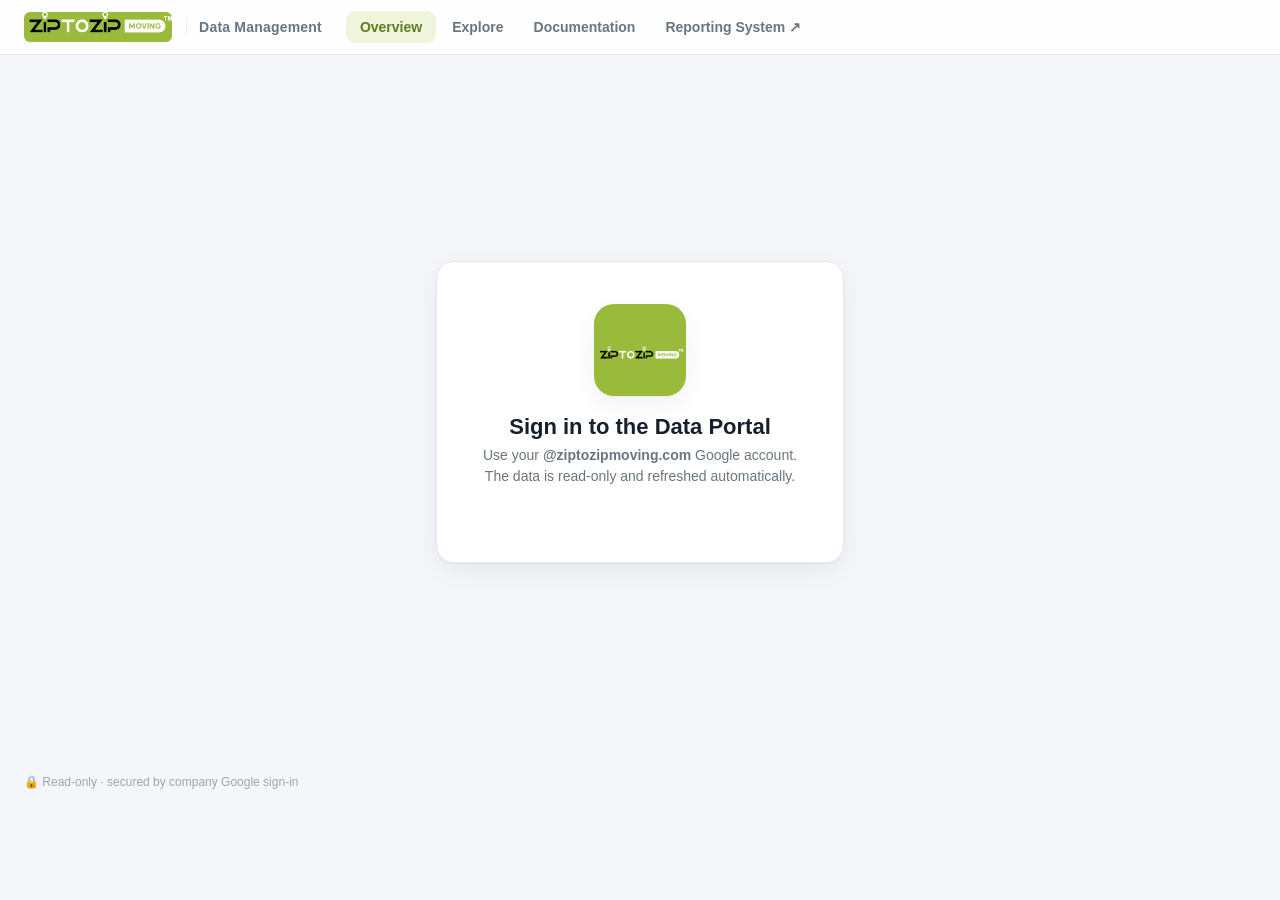
<file: index.html>
<!doctype html>
<html lang="en">
<head>
<meta charset="utf-8">
<meta name="viewport" content="width=device-width, initial-scale=1">
<title>Zip to Zip — Data Management</title>
<link rel="icon" type="image/png" href="logo.png">
<link rel="apple-touch-icon" href="logo.png">
<script src="https://accounts.google.com/gsi/client" async></script>
<style>
  :root{
    --bg:#f4f6f9; --panel:#fff; --ink:#16202c; --muted:#69757f; --faint:#9aa6b1; --line:#e7ebf1;
    --brand:#9ABA3C; --brand-d:#5f7c20; --brand-soft:#eef5dc; --brand-press:#8aa634;
    --blue:#2f6df6; --blue-soft:#e8f0fe; --amber:#e8a93b; --amber-soft:#fdf3e0; --red:#e0556b; --red-soft:#fcebee;
    --teal:#0fb5ae; --shadow:0 1px 2px rgba(16,32,48,.05),0 8px 24px rgba(16,32,48,.06);
    --radius:13px;
  }
  *{box-sizing:border-box}
  html,body{height:100%}
  body{margin:0;font-family:-apple-system,BlinkMacSystemFont,"Segoe UI",Roboto,Helvetica,Arial,sans-serif;background:var(--bg);color:var(--ink);font-size:14px}
  /* ---------- header ---------- */
  header.top{position:sticky;top:0;z-index:40;background:rgba(255,255,255,.86);backdrop-filter:saturate(180%) blur(10px);border-bottom:1px solid var(--line);display:flex;align-items:center;gap:18px;padding:11px 24px}
  .brand{display:flex;align-items:center;gap:10px;font-weight:750;letter-spacing:.2px}
  .logo{width:28px;height:28px;border-radius:8px;background:linear-gradient(135deg,var(--brand),#37c98a);display:grid;place-items:center;color:#fff;font-weight:800;box-shadow:0 2px 8px rgba(10,160,90,.35)}
  nav.tabs{display:flex;gap:2px;margin-left:6px}
  nav.tabs button{border:0;background:none;color:var(--muted);font-weight:600;padding:8px 14px;border-radius:9px;cursor:pointer;font-size:14px}
  nav.tabs button.active{background:var(--brand-soft);color:var(--brand-d)}
  nav.tabs button:hover:not(.active){background:#eef1f5;color:var(--ink)}
  nav.tabs a.navlink{text-decoration:none;color:var(--muted);font-weight:600;padding:8px 14px;border-radius:9px;font-size:14px;display:inline-flex;align-items:center;gap:6px}
  nav.tabs a.navlink:hover{background:#eef1f5;color:var(--ink)}
  .spacer{flex:1}
  .who{font-size:13px;color:var(--muted);display:flex;align-items:center;gap:7px}
  .who .av{width:24px;height:24px;border-radius:50%;background:var(--brand-soft);color:var(--brand-d);display:grid;place-items:center;font-weight:700;font-size:12px}
  .btn{border:1px solid var(--line);background:#fff;border-radius:10px;padding:0 13px;height:38px;font-size:13px;font-weight:600;cursor:pointer;color:var(--ink);display:inline-flex;align-items:center;gap:7px;white-space:nowrap}
  .btn:hover{background:#f5f7fa;border-color:#d8dee6}
  .btn.brand{background:var(--brand);border-color:var(--brand);color:#23300f;font-weight:700}
  .btn.brand:hover{background:var(--brand-press);border-color:var(--brand-press)}
  .brandlogo{height:30px;border-radius:6px;display:block}
  .brandsub{color:var(--muted);font-weight:600;font-size:14px;border-left:1px solid var(--line);padding-left:12px;margin-left:4px}
  .btn.ghost{border-color:transparent;background:transparent;color:var(--muted)}
  .btn svg{width:15px;height:15px}
  main{max-width:1280px;margin:0 auto;padding:24px}
  .hidden{display:none!important}
  /* ---------- gate ---------- */
  .gate{min-height:74vh;display:grid;place-items:center;text-align:center}
  .gate .card{background:#fff;border:1px solid var(--line);border-radius:18px;box-shadow:var(--shadow);padding:42px 46px;max-width:430px}
  .gate h1{margin:.4em 0 .2em;font-size:22px}
  .gate p{color:var(--muted);margin:.2em 0 20px;line-height:1.55}
  .gate .g_id_signin{display:flex;justify-content:center}
  /* ---------- kpis ---------- */
  .kpis{display:grid;grid-template-columns:repeat(4,1fr);gap:14px;margin-bottom:20px}
  .kpi{background:#fff;border:1px solid var(--line);border-radius:var(--radius);padding:16px 18px;box-shadow:var(--shadow);position:relative;overflow:hidden}
  .kpi::after{content:"";position:absolute;right:-14px;top:-14px;width:52px;height:52px;border-radius:50%;background:var(--brand-soft)}
  .kpi .label{font-size:11.5px;color:var(--muted);font-weight:700;text-transform:uppercase;letter-spacing:.05em}
  .kpi .val{font-size:27px;font-weight:780;margin-top:7px;letter-spacing:-.5px}
  .kpi .sub{font-size:12px;color:var(--faint);margin-top:3px}
  .refreshbar{display:flex;align-items:center;gap:11px;background:#fff;border:1px solid var(--line);border-radius:12px;box-shadow:var(--shadow);padding:11px 16px;margin-bottom:16px;font-size:13.5px;color:var(--muted)}
  .refreshbar .dotlive{width:8px;height:8px;border-radius:50%;background:var(--brand);box-shadow:0 0 0 3px var(--brand-soft);flex:none}
  .refreshbar b{color:var(--ink);font-weight:650}
  /* ---------- overview cards ---------- */
  .section-title{font-size:12px;font-weight:750;color:var(--muted);text-transform:uppercase;letter-spacing:.06em;margin:4px 0 12px}
  .grid{display:grid;grid-template-columns:repeat(auto-fill,minmax(266px,1fr));gap:10px}
  .tcard{background:#fff;border:1px solid var(--line);border-radius:11px;padding:12px 14px;box-shadow:var(--shadow);cursor:pointer;transition:transform .09s,box-shadow .09s,border-color .09s}
  .tcard:hover{transform:translateY(-2px);box-shadow:0 10px 24px rgba(16,32,48,.12);border-color:#d8e0e8}
  .tcard h3{margin:0;font-size:13.5px;font-weight:700;display:flex;align-items:center;gap:7px}
  .tcard .openhint{margin-left:auto;color:var(--faint);font-size:11px;font-weight:600;opacity:0;transition:opacity .1s}
  .tcard:hover .openhint{opacity:1}
  .dot{width:8px;height:8px;border-radius:50%;display:inline-block;flex:none;box-shadow:0 0 0 3px rgba(0,0,0,.03)}
  .dot.g{background:var(--brand)} .dot.a{background:var(--amber)} .dot.r{background:#aab4bd}
  .tcard .rows{font-size:20px;font-weight:780;margin:5px 0 3px;letter-spacing:-.4px}
  .tcard .rows-lbl{font-size:11px}
  .meta{font-size:11.5px;color:var(--muted);line-height:1.5}
  .meta b{color:var(--ink);font-weight:650}
  .chips{display:flex;flex-wrap:wrap;gap:4px;margin-top:8px}
  .chip{background:#f2f5f9;border:1px solid var(--line);border-radius:999px;padding:2px 8px;font-size:10px;color:var(--muted)}
  /* ---------- layer + folder grouping ---------- */
  .layer-sec{margin:16px 0 0}
  .layer-sec:first-child{margin-top:6px}
  .layer-body{margin-top:13px}
  .layer-sec[data-open="0"] .layer-body{display:none}
  .layer-chev{width:17px;height:17px;color:var(--muted);transition:transform .15s;flex:none}
  .layer-sec[data-open="0"] .layer-chev{transform:rotate(-90deg)}
  .layer-head{display:flex;align-items:center;gap:12px;padding:13px 16px 13px 20px;border-radius:14px;position:relative;overflow:hidden;cursor:pointer;transition:filter .1s}
  .layer-head:hover{filter:brightness(.985)}
  .layer-head.raw{background:linear-gradient(90deg,var(--brand-soft),#fbfdf6)}
  .layer-head.cur{background:linear-gradient(90deg,#eaf0fe,#fafbff)}
  .layer-head::before{content:"";position:absolute;left:0;top:0;bottom:0;width:5px}
  .layer-head.raw::before{background:var(--brand)}
  .layer-head.cur::before{background:#3f62d8}
  .layer-badge{font-size:11px;font-weight:820;letter-spacing:.08em;padding:5px 11px;border-radius:8px;flex:none}
  .layer-badge.raw{background:var(--brand);color:#23300f}
  .layer-badge.cur{background:#3f62d8;color:#fff}
  .layer-titles{display:flex;flex-direction:column;gap:1px}
  .layer-title{font-size:16.5px;font-weight:780;letter-spacing:-.2px;line-height:1.2}
  .layer-desc{font-size:12px;color:var(--muted);font-weight:500}
  .layer-sub{margin-left:auto;font-size:12.5px;color:var(--muted);font-weight:650;white-space:nowrap}
  .folder{background:#fff;border:1px solid var(--line);border-radius:14px;box-shadow:var(--shadow);margin-bottom:11px;overflow:hidden;transition:box-shadow .1s}
  .folder:hover{box-shadow:0 6px 20px rgba(16,32,48,.09)}
  .folder-head{display:flex;align-items:center;gap:11px;padding:14px 17px;cursor:pointer;user-select:none;transition:background .08s}
  .folder-head:hover{background:#f7faf6}
  .folder-head .chev{width:15px;height:15px;color:var(--faint);transition:transform .15s;flex:none}
  .folder[data-open="0"] .chev{transform:rotate(-90deg)}
  .folder[data-open="0"] .folder-body{display:none}
  .folder[data-open="0"]{background:#fcfdfe}
  .folder-ico{font-size:17px;line-height:1;flex:none}
  .folder-name{font-size:15px;font-weight:720;letter-spacing:-.1px}
  .folder-meta{margin-left:auto;font-size:12px;color:var(--faint);font-weight:600;background:#f2f5f9;padding:3px 10px;border-radius:999px}
  .folder-body{padding:3px 17px 17px}
  .tcard .rows-lbl{font-size:12px;font-weight:600;color:var(--faint);letter-spacing:0}
  .tag-model{display:inline-block;background:#eaf0fe;color:#2f52c9;font-weight:700;font-size:10.5px;padding:1px 7px;border-radius:999px;letter-spacing:.02em}
  .curated-empty{background:#fff;border:1px dashed #cfd8e3;border-radius:14px;padding:30px 26px;text-align:center;color:var(--faint);font-size:13.5px;line-height:1.6}
  /* ---------- explore ---------- */
  .toolbar{background:#fff;border:1px solid var(--line);border-radius:var(--radius);box-shadow:var(--shadow);padding:12px 14px;display:flex;align-items:center;gap:10px;flex-wrap:wrap;margin-bottom:14px}
  .field{display:flex;align-items:center;gap:7px;height:38px;border:1px solid var(--line);border-radius:10px;padding:0 6px 0 11px;background:#fff}
  .field label{font-size:11px;color:var(--faint);font-weight:700;text-transform:uppercase;letter-spacing:.04em}
  .field select,.field input{border:0;outline:0;background:transparent;font-size:13.5px;color:var(--ink);height:36px}
  select.bare,input.bare{border:1px solid var(--line);border-radius:10px;height:38px;padding:0 11px;font-size:13.5px;background:#fff;color:var(--ink);outline:0}
  select.bare:focus,input.bare:focus,.field:focus-within{border-color:var(--brand);box-shadow:0 0 0 3px var(--brand-soft)}
  .search{flex:1;min-width:180px;position:relative;display:flex;align-items:center}
  .search svg{position:absolute;left:11px;width:15px;height:15px;color:var(--faint)}
  .search input{width:100%;height:38px;border:1px solid var(--line);border-radius:10px;padding:0 12px 0 33px;font-size:13.5px;outline:0;background:#fff}
  .search input:focus{border-color:var(--brand);box-shadow:0 0 0 3px var(--brand-soft)}
  .menu-wrap{position:relative}
  .pop{position:absolute;top:calc(100% + 6px);z-index:50;background:#fff;border:1px solid var(--line);border-radius:12px;box-shadow:0 10px 30px rgba(16,32,48,.16);padding:6px;min-width:210px}
  .pop.right{right:0}
  .pop button.item{display:flex;width:100%;align-items:center;gap:10px;border:0;background:none;padding:9px 11px;border-radius:8px;font-size:13.5px;cursor:pointer;color:var(--ink);text-align:left}
  .pop button.item:hover{background:#f3f6f9}
  .pop button.item svg{width:16px;height:16px;flex:none;color:var(--muted)}
  .colpop{max-height:320px;overflow:auto;min-width:240px}
  .colpop .row{display:flex;align-items:center;gap:9px;padding:6px 9px;border-radius:8px;font-size:13px}
  .colpop .row:hover{background:#f3f6f9}
  .colpop .tools{display:flex;gap:6px;padding:4px 6px 8px;border-bottom:1px solid var(--line);margin-bottom:6px}
  .metabar{display:flex;align-items:center;gap:10px;margin:0 2px 10px;font-size:13px;color:var(--muted)}
  .pill{display:inline-flex;align-items:center;gap:6px;background:#f2f5f9;border:1px solid var(--line);border-radius:999px;padding:3px 11px;font-size:12px;color:var(--muted)}
  .pill.warn{background:var(--amber-soft);border-color:#f3dca6;color:#9a6b12}
  .tablewrap{background:#fff;border:1px solid var(--line);border-radius:var(--radius);box-shadow:var(--shadow);overflow:auto;max-height:64vh}
  table.data{border-collapse:separate;border-spacing:0;width:100%;font-size:13px}
  table.data th,table.data td{padding:12px 18px;border-bottom:1px solid #eef1f5;text-align:left;white-space:nowrap;max-width:400px;overflow:hidden;text-overflow:ellipsis;vertical-align:middle}
  table.data thead th{position:sticky;top:0;background:#fbfcfe;font-weight:700;color:#5b6772;cursor:pointer;user-select:none;font-size:11px;text-transform:uppercase;letter-spacing:.05em;border-bottom:2px solid #e3e8ef;z-index:1}
  table.data thead th:hover{color:var(--brand-d)}
  table.data tbody tr{transition:background .06s}
  table.data tbody tr:hover{background:#f5faf7}
  table.data tbody tr:last-child td{border-bottom:0}
  table.data th:first-child,table.data td:first-child{padding-left:22px}
  table.data th:last-child,table.data td:last-child{padding-right:22px}
  table.data td:first-child{color:var(--muted);font-variant-numeric:tabular-nums}
  table.data th.num,table.data td.num{text-align:right;font-variant-numeric:tabular-nums}
  td .money{font-variant-numeric:tabular-nums;font-weight:650}
  .badge{display:inline-block;padding:2px 10px;border-radius:999px;font-size:11.5px;font-weight:650;line-height:1.5}
  .badge.g{background:var(--brand-soft);color:var(--brand-d)} .badge.b{background:var(--blue-soft);color:#1b4fd1}
  .badge.a{background:var(--amber-soft);color:#9a6b12} .badge.r{background:var(--red-soft);color:#bb3b52}
  .badge.n{background:#eef1f5;color:#5b6772}
  .muted{color:var(--faint)} .small{font-size:12px}
  .pager{display:flex;align-items:center;gap:8px;justify-content:flex-end;margin-top:12px;font-size:13px;color:var(--muted)}
  .state{display:grid;place-items:center;padding:64px 0;color:var(--faint);text-align:center}
  .spin{width:26px;height:26px;border:3px solid var(--line);border-top-color:var(--brand);border-radius:50%;animation:sp .8s linear infinite;margin-bottom:12px}
  @keyframes sp{to{transform:rotate(360deg)}}
  /* docs */
  .doc-wrap{max-width:940px;margin:0 auto}
  .doc-card{background:#fff;border:1px solid var(--line);border-radius:var(--radius);padding:20px 22px;box-shadow:var(--shadow);margin-bottom:16px}
  .doc-card h2{font-size:15px;margin:0 0 4px;display:flex;align-items:center;gap:8px}
  .doc-card>p{color:var(--muted);line-height:1.6;margin:6px 0 12px;font-size:13.5px}
  .kv{display:flex;gap:12px;align-items:center;font-size:13px;padding:9px 0;border-bottom:1px dashed var(--line)}
  .kv:last-child{border-bottom:0}
  .kv .k{color:var(--muted);width:120px;flex:none;font-weight:650}
  .kv code,code.inline{background:#eef2f7;padding:2px 8px;border-radius:6px;font-size:12.5px;font-family:ui-monospace,SFMono-Regular,Menlo,Consolas,monospace}
  .copybtn{margin-left:auto;border:1px solid var(--line);background:#fff;border-radius:7px;padding:4px 9px;font-size:11.5px;font-weight:600;cursor:pointer;color:var(--muted)}
  .copybtn:hover{background:#f3f6f9;color:var(--ink)}
  pre.code{position:relative;background:#0e1726;color:#e7eef6;border-radius:11px;padding:15px 16px;overflow:auto;font-size:12.5px;line-height:1.6;font-family:ui-monospace,SFMono-Regular,Menlo,Consolas,monospace;margin:4px 0}
  pre.code .cp{position:absolute;top:8px;right:8px;background:#1d2a3d;border:0;color:#9fb4cc;border-radius:7px;padding:4px 9px;font-size:11px;cursor:pointer}
  pre.code .cp:hover{background:#26384f;color:#fff}
  table.api{width:100%;border-collapse:collapse;font-size:13px;margin-top:4px}
  table.api th,table.api td{border-bottom:1px solid var(--line);padding:9px 10px;text-align:left;vertical-align:top}
  table.api th{font-size:11px;text-transform:uppercase;letter-spacing:.04em;color:var(--muted)}
  table.api code{background:#eef2f7;padding:1px 6px;border-radius:5px;font-size:12px;font-family:ui-monospace,monospace}
  .dc-head{display:flex;align-items:center;gap:8px;flex-wrap:wrap}
  /* toast */
  #toast{position:fixed;bottom:24px;left:50%;transform:translateX(-50%) translateY(20px);background:#16202c;color:#fff;padding:11px 18px;border-radius:10px;font-size:13px;font-weight:600;box-shadow:0 8px 28px rgba(0,0,0,.25);opacity:0;pointer-events:none;transition:.25s;z-index:99;display:flex;gap:8px;align-items:center}
  #toast.show{opacity:1;transform:translateX(-50%) translateY(0)}
  footer{max-width:1280px;margin:6px auto 32px;padding:0 24px;color:var(--faint);font-size:12px;display:flex;gap:8px;align-items:center}
  .err{color:var(--red);font-size:13px}
  @media(max-width:820px){.kpis{grid-template-columns:repeat(2,1fr)}}
</style>
</head>
<body>
<header class="top">
  <div class="brand"><a href="index.html" title="Portal home"><img class="brandlogo" src="logo-wide.png" alt="Zip to Zip Moving"></a><span class="brandsub">Data Management</span></div>
  <nav class="tabs" id="tabs">
    <button data-tab="overview" class="active">Overview</button>
    <button data-tab="explore">Explore</button>
    <button data-tab="docs">Documentation</button>
    <a href="https://tornikez2z.github.io/ztzanalytics/" class="navlink" target="_blank" rel="noopener">Reporting System ↗</a>
  </nav>
  <div class="spacer"></div>
  <div class="who" id="who"></div>
  <div id="gbtn"><div id="g_id_onload" data-client_id="32168089642-fkk3rglncf6hl5ikq7pi6jbornug1kbb.apps.googleusercontent.com" data-callback="onSignIn" data-auto_prompt="false" data-auto_select="true"></div><div class="g_id_signin" data-type="standard" data-size="medium"></div></div>
  <button class="btn ghost hidden" id="refreshBtn" title="Refresh data"><svg viewBox="0 0 24 24" fill="none" stroke="currentColor" stroke-width="2"><path d="M21 12a9 9 0 1 1-2.6-6.4M21 4v5h-5"/></svg></button>
</header>

<main>
  <section id="gate" class="gate">
    <div class="card">
      <img src="logo.png" alt="Zip to Zip Moving" style="width:92px;height:92px;border-radius:20px;display:block;margin:0 auto 18px;box-shadow:var(--shadow)">
      <h1>Sign in to the Data Portal</h1>
      <p>Use your <b>@ziptozipmoving.com</b> Google account.<br>The data is read-only and refreshed automatically.</p>
      <div class="g_id_signin" data-type="standard" data-size="large" data-theme="filled_black" data-shape="pill"></div>
      <div class="err" id="gateErr" style="margin-top:12px"></div>
    </div>
  </section>

  <div id="app" class="hidden">
    <!-- OVERVIEW -->
    <section id="overview">
      <div id="refreshBar" class="refreshbar"></div>
      <div class="kpis" id="kpis"></div>
      <div class="section-title">Datasets — health &amp; freshness</div>
      <div id="cards"></div>
    </section>

    <!-- EXPLORE -->
    <section id="explore" class="hidden">
      <div class="toolbar">
        <select class="bare" id="exTable" style="font-weight:650"></select>
        <div class="menu-wrap">
          <button class="btn" id="colBtn"><svg viewBox="0 0 24 24" fill="none" stroke="currentColor" stroke-width="2"><path d="M4 6h16M4 12h16M4 18h16"/></svg> Columns</button>
          <div class="pop colpop hidden" id="colPop"></div>
        </div>
        <div class="field"><label>From</label><input type="date" id="exSince"></div>
        <select class="bare" id="exLimit" title="Max rows to load">
          <option value="1000">1,000 rows</option><option value="10000">10,000 rows</option>
          <option value="50000">50,000 rows</option><option value="1000000">All rows</option>
        </select>
        <button class="btn brand" id="exLoad">Load</button>
        <div class="search"><svg viewBox="0 0 24 24" fill="none" stroke="currentColor" stroke-width="2"><circle cx="11" cy="11" r="7"/><path d="m21 21-4.3-4.3"/></svg><input type="text" id="exSearch" placeholder="Search loaded rows…"></div>
        <div class="menu-wrap">
          <button class="btn" id="expBtn"><svg viewBox="0 0 24 24" fill="none" stroke="currentColor" stroke-width="2"><path d="M12 3v12m0 0 4-4m-4 4-4-4M5 21h14"/></svg> Export <svg viewBox="0 0 24 24" fill="none" stroke="currentColor" stroke-width="2" style="width:13px"><path d="m6 9 6 6 6-6"/></svg></button>
          <div class="pop right hidden" id="expPop">
            <button class="item" data-x="csv"><svg viewBox="0 0 24 24" fill="none" stroke="currentColor" stroke-width="2"><path d="M12 3v12m0 0 4-4m-4 4-4-4M5 21h14"/></svg> Download CSV</button>
            <button class="item" data-x="json"><svg viewBox="0 0 24 24" fill="none" stroke="currentColor" stroke-width="2"><path d="M12 3v12m0 0 4-4m-4 4-4-4M5 21h14"/></svg> Download JSON</button>
            <button class="item" data-x="copy"><svg viewBox="0 0 24 24" fill="none" stroke="currentColor" stroke-width="2"><rect x="9" y="9" width="11" height="11" rx="2"/><path d="M5 15V5a2 2 0 0 1 2-2h10"/></svg> Copy to clipboard</button>
          </div>
        </div>
      </div>
      <div class="metabar" id="exMeta"></div>
      <div class="tablewrap"><div id="exBody"></div></div>
      <div class="pager" id="exPager"></div>
    </section>

    <!-- DOCUMENTATION -->
    <section id="docs" class="hidden doc-wrap"></section>
  </div>
</main>

<footer><span>🔒 Read-only · secured by company Google sign-in</span><span class="spacer" style="flex:1"></span><span id="genAt"></span></footer>
<div id="toast"></div>

<script>
const API="https://ztz-bridge-32168089642.us-east4.run.app";
let TOKEN=null,STATS=null;
const LABELS={angi_leads:"Angi Leads",thumbtack_leads:"Thumbtack Leads",ringcentral_calls:"RingCentral Calls",
  ringcentral_sms:"RingCentral SMS",callrail_calls:"CallRail Calls",moveboard:"Moveboard (Jobs)",hatch:"Hatch"};
const pretty=t=>LABELS[t]||t.replace(/_/g," ").replace(/\b\w/g,c=>c.toUpperCase());
const dispName=t=>t.label||pretty(t.table);   // t is a STATS entry
const fmtN=n=>Number(n).toLocaleString();
/* group STATS entries into ordered folders by their catalog category */
function groupByFolder(tables){
  const f={};
  tables.forEach(t=>{const k=t.category||"Other";
    (f[k]=f[k]||{name:k,order:t.cat_order??999,items:[]}).items.push(t);
    f[k].order=Math.min(f[k].order,t.cat_order??999);});
  const arr=Object.values(f);
  arr.forEach(x=>x.items.sort((a,b)=>((a.ds_order??999)-(b.ds_order??999))||a.table.localeCompare(b.table)));
  arr.sort((a,b)=>(a.order-b.order)||a.name.localeCompare(b.name));
  return arr;
}
const LAYER_META={RAW:{order:1,badge:"raw",title:"Raw Data"},CURATED:{order:2,badge:"cur",title:"Curated · Business Model"},SILVER:{order:2,badge:"cur",title:"Curated · Business Model"}};
const LAYER_DESC={RAW:"Source data, loaded straight from the systems of record",CURATED:"Cleaned & modeled — ready for reporting",SILVER:"Cleaned & modeled — ready for reporting"};
const FOLDER_ICONS={"Marketing & Leads":"📣","Communications":"☎️","Operations (Moves)":"🚚","Finances":"💰","Storage":"📦","Logistics Fleet":"👷","Customer Support Service":"🛟","Reviews":"⭐","Reference & Mappings":"🗺️","Facts":"📊","Dimensions":"🧩","Other":"🗂️"};
/* group STATS entries into layers (RAW / CURATED), each holding folders */
function groupByLayer(tables){
  const L={};
  tables.forEach(t=>{const k=(t.layer||"RAW").toUpperCase();(L[k]=L[k]||{layer:k,items:[]}).items.push(t);});
  const arr=Object.values(L).map(l=>({layer:l.layer,folders:groupByFolder(l.items),
    count:l.items.length,rows:l.items.reduce((a,t)=>a+t.rows,0)}));
  arr.sort((a,b)=>((LAYER_META[a.layer]?LAYER_META[a.layer].order:9)-(LAYER_META[b.layer]?LAYER_META[b.layer].order:9))||a.layer.localeCompare(b.layer));
  return arr;
}
function ago(s){if(!s)return"—";const d=new Date(s.replace(" ","T")+"Z");const m=(Date.now()-d)/6e4;
  if(m<60)return Math.max(1,Math.round(m))+"m ago";const h=m/60;if(h<24)return Math.round(h)+"h ago";
  const dd=h/24;if(dd<30)return Math.round(dd)+"d ago";return Math.round(dd/30)+"mo ago";}
function statusDot(s){if(!s)return"r";const d=(Date.now()-new Date(s.replace(" ","T")+"Z"))/864e5;return d<7?"g":d<30?"a":"r";}
function dOnly(s){return s?s.slice(0,10):"—";}
function toast(msg){const t=document.getElementById("toast");t.innerHTML="✓ "+msg;t.classList.add("show");clearTimeout(t._t);t._t=setTimeout(()=>t.classList.remove("show"),2200);}

async function api(path){const r=await fetch(API+path,{headers:{Authorization:"Bearer "+TOKEN}});
  if(!r.ok){if(r.status===401){logout();}throw new Error("HTTP "+r.status+": "+(await r.text()));}return r.json();}
function decodeJwt(t){try{return JSON.parse(atob(t.split(".")[1].replace(/-/g,"+").replace(/_/g,"/")));}catch(e){return {};}}
function tokenValid(t){const p=decodeJwt(t);return !!(p.exp&&p.exp*1000>Date.now()+30000);}
function logout(){TOKEN=null;try{localStorage.removeItem("ztz_tok");}catch(e){}
  document.getElementById("who").innerHTML="";document.getElementById("gbtn").classList.remove("hidden");
  document.getElementById("refreshBtn").classList.add("hidden");switchTab("overview");}

async function applySession(token){
  TOKEN=token; try{localStorage.setItem("ztz_tok",token);}catch(e){}
  const email=(decodeJwt(token).email||"");
  document.getElementById("who").innerHTML=email?`<span class="av">${email[0].toUpperCase()}</span>${email}`:"";
  document.getElementById("gbtn").classList.add("hidden");
  document.getElementById("refreshBtn").classList.remove("hidden");
  try{await loadStats();}catch(e){document.getElementById("gateErr").textContent=e.message;logout();return;}
  switchTab("overview");
}
window.onSignIn=(resp)=>applySession(resp.credential);
function restoreSession(){let t=null;try{t=localStorage.getItem("ztz_tok");}catch(e){}
  if(t&&tokenValid(t))applySession(t);}

async function loadStats(){
  STATS=await api("/api/_stats");
  renderOverview();fillSelectors();
  document.getElementById("genAt").textContent="Snapshot: "+new Date(STATS.generated_at).toLocaleString();
}
const kpi=(l,v,s)=>`<div class="kpi"><div class="label">${l}</div><div class="val">${v}</div><div class="sub">${s||""}</div></div>`;
function renderOverview(){
  const T=STATS.tables;
  const totalRows=T.reduce((a,t)=>a+t.rows,0);
  const lastUpd=T.map(t=>t.last_update).filter(Boolean).sort().slice(-1)[0];
  const files=T.reduce((a,t)=>a+(t.by_file?t.by_file.length:0),0);
  document.getElementById("kpis").innerHTML=
    kpi("Total records",fmtN(totalRows),"across all datasets")+
    kpi("Datasets",T.length,"live tables")+
    kpi("Source files",files,"loaded exports")+
    kpi("Last updated",ago(lastUpd),lastUpd?("on "+dOnly(lastUpd)):"");
  const card=t=>{
    const chips=(t.by_file||[]).slice(0,6).map(f=>`<span class="chip">${f.file}: ${fmtN(f.rows)}</span>`).join("");
    const nf=(t.by_file||[]).length;
    const src=nf?`<b>${t.columns}</b> fields · <b>${nf}</b> source file${nf===1?'':'s'}`
               :`<b>${t.columns}</b> fields · <span class="tag-model">modeled</span>`;
    const cov=(t.date_min||t.date_max)?`<div>Coverage <b>${dOnly(t.date_min)}</b> → <b>${dOnly(t.date_max)}</b></div>`:"";
    return `<div class="tcard" data-table="${t.table}">
      <h3><span class="dot ${statusDot(t.last_update)}"></span>${dispName(t)}<span class="openhint">Explore →</span></h3>
      <div class="rows">${fmtN(t.rows)} <span class="rows-lbl">records</span></div>
      <div class="meta">
        <div>Updated <b>${ago(t.last_update)}</b> <span class="muted">(${dOnly(t.last_update)})</span></div>
        ${cov}
        <div>${src}</div>
      </div>${chips?`<div class="chips">${chips}</div>`:""}</div>`;
  };
  const folderPanel=f=>{
    const rows=f.items.reduce((a,t)=>a+t.rows,0);
    return `<div class="folder" data-open="1">
      <div class="folder-head">
        <svg class="chev" viewBox="0 0 24 24" fill="none" stroke="currentColor" stroke-width="2.6"><path d="m6 9 6 6 6-6"/></svg>
        <span class="folder-ico">${FOLDER_ICONS[f.name]||"📁"}</span>
        <span class="folder-name">${f.name}</span>
        <span class="folder-meta">${f.items.length} dataset${f.items.length===1?'':'s'} · ${fmtN(rows)} records</span>
      </div>
      <div class="folder-body"><div class="grid">${f.items.map(card).join("")}</div></div>
    </div>`;
  };
  const layerHead=(lay,count,rows,sub)=>{const m=LAYER_META[lay]||{badge:"cur",title:lay};
    return `<div class="layer-head ${m.badge}"><svg class="layer-chev" viewBox="0 0 24 24" fill="none" stroke="currentColor" stroke-width="2.6"><path d="m6 9 6 6 6-6"/></svg><span class="layer-badge ${m.badge}">${lay}</span>`+
      `<div class="layer-titles"><div class="layer-title">${m.title}</div>`+
      `<div class="layer-desc">${LAYER_DESC[lay]||""}</div></div>`+
      `<span class="layer-sub">${sub!=null?sub:(count+" dataset"+(count===1?'':'s')+" · "+fmtN(rows)+" records")}</span></div>`;};
  const layers=groupByLayer(T);
  const layerSec=(head,body)=>`<div class="layer-sec" data-open="0">${head}<div class="layer-body">${body}</div></div>`;
  let html=layers.map(l=>layerSec(layerHead(l.layer,l.count,l.rows), l.folders.map(folderPanel).join(""))).join("");
  if(!layers.some(l=>l.layer!=="RAW")){
    html+=layerSec(layerHead("CURATED",0,0,"in progress"),
      `<div class="curated-empty">🏗️ &nbsp;The curated <b>silver layer</b> is being built — modeled tables mirroring the reporting system (facts, dimensions, applied translators) will appear here.</div>`);
  }
  document.getElementById("cards").innerHTML=html;
  document.querySelectorAll(".layer-head").forEach(h=>h.onclick=()=>{const s=h.closest(".layer-sec");s.dataset.open=s.dataset.open==="1"?"0":"1";});
  document.querySelectorAll(".folder-head").forEach(h=>h.onclick=e=>{e.stopPropagation();const f=h.parentNode;f.dataset.open=f.dataset.open==="1"?"0":"1";});
  document.querySelectorAll(".tcard").forEach(c=>c.onclick=()=>{document.getElementById("exTable").value=c.dataset.table;switchTab("explore");onTableChange();loadTable();});
  renderRefreshBar();
}
function nextRefreshStr(){
  const et=new Date(new Date().toLocaleString("en-US",{timeZone:"America/New_York"}));
  const mins=et.getHours()*60+et.getMinutes();
  const until=(Math.floor(mins/360)+1)*360-mins;
  const h=Math.floor(until/60), m=until%60;
  return (h?h+"h ":"")+m+"m";
}
let _refreshing=false;
function renderRefreshBar(){
  const el=document.getElementById("refreshBar");
  if(_refreshing){el.innerHTML=`<span class="dotlive"></span><span><b>Refreshing…</b> pulling the latest data — the overview updates automatically when it's ready (a few minutes).</span>`;return;}
  el.innerHTML=`<span class="dotlive"></span><span>Data auto-refreshes every 6 hours · <b>next in ${nextRefreshStr()}</b></span><span style="flex:1"></span><button class="btn brand" id="refreshNow">↻ Refresh data now</button>`;
  document.getElementById("refreshNow").onclick=()=>doDataRefresh();
}
function dataSig(){return STATS?STATS.tables.map(t=>t.table+":"+t.rows+":"+t.last_update).join("|"):"";}
async function doDataRefresh(){
  _refreshing=true; renderRefreshBar();
  try{
    const r=await fetch(API+"/api/refresh",{method:"POST",headers:{Authorization:"Bearer "+TOKEN}});
    if(r.status===401){logout();return;}
    const j=await r.json(); if(!r.ok) throw new Error(j.error||("HTTP "+r.status));
    toast(j.message||"Refresh started"); pollAfterRefresh();
  }catch(e){ _refreshing=false; renderRefreshBar(); toast("Refresh failed: "+e.message); }
}
function pollAfterRefresh(){
  const before=dataSig(); let n=0;
  const iv=setInterval(async()=>{ n++;
    try{await loadStats();}catch(e){clearInterval(iv);_refreshing=false;renderRefreshBar();return;}
    if(dataSig()!==before){clearInterval(iv);_refreshing=false;renderRefreshBar();toast("Overview updated with fresh data");}
    else if(n>=12){clearInterval(iv);_refreshing=false;renderRefreshBar();}
  },30000);
}
function fillSelectors(){
  document.getElementById("exTable").innerHTML=groupByFolder(STATS.tables).map(f=>
    `<optgroup label="${f.name}">`+f.items.map(t=>`<option value="${t.table}">${dispName(t)}</option>`).join("")+`</optgroup>`
  ).join("");
  onTableChange();
}

/* ---------- Explore ---------- */
let curRows=[],curCols=[],chosenCols=[],sortKey=null,sortDir=1,page=0;const PAGE=100;
const statForTable=t=>STATS.tables.find(x=>x.table===t);
const CUR=/(total|cost|price|tax|quote|payment|charge|valuation|tips|amount|revenue|\bnet\b|\bfee\b)/i;
const NUMC=/(^#$|count|number|qty|score|duration|segment|response time|trucks|crew|lbs|c\.f)/i;
const STAT=/status|flag/i;
const SCOL={booked:"g",completed:"g",won:"g",paid:"g",active:"g",quote:"b",new:"b",open:"b","in progress":"b",pending:"a",hold:"a",scheduled:"a",cancelled:"r",canceled:"r",lost:"r",refunded:"r",failed:"r"};
const isNum=v=>v!==null&&v!==""&&!isNaN(Number(String(v).replace(/[,$\s]/g,"")));
const money=v=>Number(String(v).replace(/[,$\s]/g,"")).toLocaleString(undefined,{style:"currency",currency:"USD"});
const isDate=v=>typeof v==="string"&&/^\d{4}-\d{2}-\d{2}([ T]\d{2}:\d{2})?/.test(v);
function fmtDate(v){const t=/\d{2}:\d{2}/.test(v);const d=new Date(v.replace(" ","T"));if(isNaN(d))return v;
  let s=d.toLocaleDateString(undefined,{year:"numeric",month:"short",day:"numeric"});
  if(t)s+=" · "+d.toLocaleTimeString(undefined,{hour:"2-digit",minute:"2-digit"});return s;}
const rightAlign=c=>CUR.test(c)||NUMC.test(c);
function cell(c,v){
  if(v===null||v===undefined||v==="")return '<span class="muted">—</span>';
  if(STAT.test(c)){const k=String(v).toLowerCase().trim();return `<span class="badge ${SCOL[k]||"n"}">${v}</span>`;}
  if(CUR.test(c)&&isNum(v))return `<span class="money">${money(v)}</span>`;
  if(isDate(String(v)))return fmtDate(String(v));
  return String(v);
}
function onTableChange(){chosenCols=[];sortKey=null;page=0;document.getElementById("exSince").value="";
  document.getElementById("colPop").innerHTML="<div class='muted small' style='padding:6px 9px'>Load once to choose columns…</div>";
  document.getElementById("exMeta").innerHTML="";document.getElementById("exBody").innerHTML="";document.getElementById("exPager").innerHTML="";}
async function loadTable(){
  const t=document.getElementById("exTable").value,lim=document.getElementById("exLimit").value,since=document.getElementById("exSince").value;
  let path=`/api/${encodeURIComponent(t)}?limit=${lim}`;
  if(chosenCols.length)path+=`&cols=${encodeURIComponent(chosenCols.join(","))}`;
  const st=statForTable(t);if(since&&st&&st.date_col)path+=`&since=${since}&since_col=${encodeURIComponent(st.date_col)}`;
  document.getElementById("exBody").innerHTML='<div class="state"><div class="spin"></div>Loading '+pretty(t)+'…</div>';
  document.getElementById("exMeta").innerHTML="";document.getElementById("exPager").innerHTML="";
  try{
    const data=await api(path);
    curRows=data.rows||[];curCols=curRows.length?Object.keys(curRows[0]):[];
    if(!chosenCols.length)buildColMenu(curCols);
    sortKey=null;page=0;
    document.getElementById("exMeta").innerHTML=`<span class="pill">▦ <b style="color:var(--ink)">${fmtN(data.count)}</b>&nbsp;rows</span>`+
      (data.truncated?`<span class="pill warn">capped at limit — add a date filter for more</span>`:"")+
      (since?`<span class="pill">since ${since}</span>`:"");
    renderGrid();
  }catch(e){document.getElementById("exBody").innerHTML=`<div class="state"><span class="err">${e.message}</span></div>`;}
}
function buildColMenu(cols){
  const pop=document.getElementById("colPop");
  pop.innerHTML=`<div class="tools"><button class="btn ghost small" id="colAll">All</button><button class="btn ghost small" id="colNone">None</button></div>`+
    cols.map(c=>`<label class="row"><input type="checkbox" value="${c.replace(/"/g,'&quot;')}" checked> ${c}</label>`).join("");
  const sync=()=>{chosenCols=[...pop.querySelectorAll("input:checked")].map(x=>x.value);};
  pop.querySelectorAll("input").forEach(cb=>cb.onchange=sync);
  pop.querySelector("#colAll").onclick=()=>{pop.querySelectorAll("input").forEach(x=>x.checked=true);sync();};
  pop.querySelector("#colNone").onclick=()=>{pop.querySelectorAll("input").forEach(x=>x.checked=false);sync();};
  chosenCols=cols.slice();
}
function viewRows(){
  const q=document.getElementById("exSearch").value.trim().toLowerCase();
  let rows=q?curRows.filter(r=>Object.values(r).some(v=>String(v??"").toLowerCase().includes(q))):curRows;
  if(sortKey)rows=[...rows].sort((a,b)=>{let x=a[sortKey],y=b[sortKey];if(x==null)return 1;if(y==null)return -1;
    const nx=parseFloat(String(x).replace(/[,$]/g,"")),ny=parseFloat(String(y).replace(/[,$]/g,""));
    const both=!isNaN(nx)&&!isNaN(ny);return(both?nx-ny:String(x).localeCompare(String(y)))*sortDir;});
  return rows;
}
function renderGrid(){
  const rows=viewRows(),cols=curCols,start=page*PAGE,slice=rows.slice(start,start+PAGE);
  if(!curRows.length){document.getElementById("exBody").innerHTML='<div class="state">No rows. Click <b style="color:var(--ink);margin:0 4px">Load</b> to fetch data.</div>';return;}
  const head="<thead><tr>"+cols.map(c=>`<th class="${rightAlign(c)?'num':''}" data-k="${c.replace(/"/g,'&quot;')}">${c}${sortKey===c?(sortDir>0?" ↑":" ↓"):""}</th>`).join("")+"</tr></thead>";
  const body="<tbody>"+slice.map(r=>"<tr>"+cols.map(c=>`<td class="${rightAlign(c)?'num':''}" title="${String(r[c]??"").replace(/"/g,'&quot;')}">${cell(c,r[c])}</td>`).join("")+"</tr>").join("")+"</tbody>";
  document.getElementById("exBody").innerHTML=`<table class="data">${head}${body}</table>`;
  document.querySelectorAll("#exBody th").forEach(th=>th.onclick=()=>{const k=th.dataset.k;if(sortKey===k)sortDir*=-1;else{sortKey=k;sortDir=1;}page=0;renderGrid();});
  const tot=rows.length,end=Math.min(start+PAGE,tot);
  document.getElementById("exPager").innerHTML=`<span>${tot?start+1:0}–${end} of <b style="color:var(--ink)">${fmtN(tot)}</b></span>
    <button class="btn" id="pp" ${page<=0?"disabled":""}>‹</button><button class="btn" id="pn" ${end>=tot?"disabled":""}>›</button>`;
  const pp=document.getElementById("pp"),pn=document.getElementById("pn");
  if(pp)pp.onclick=()=>{page--;renderGrid();};if(pn)pn.onclick=()=>{page++;renderGrid();};
}
function toCSV(rows){if(!rows.length)return"";const cols=Object.keys(rows[0]);
  const esc=v=>{v=v==null?"":String(v);return /[",\n]/.test(v)?'"'+v.replace(/"/g,'""')+'"':v;};
  return cols.join(",")+"\n"+rows.map(r=>cols.map(c=>esc(r[c])).join(",")).join("\n");}
function dl(name,text,type){const b=new Blob([text],{type});const u=URL.createObjectURL(b);const a=document.createElement("a");a.href=u;a.download=name;a.click();URL.revokeObjectURL(u);}
function doExport(kind){
  const rows=viewRows(),t=document.getElementById("exTable").value;
  if(!rows.length){toast("Nothing to export — load data first");return;}
  if(kind==="csv"){dl(t+".csv",toCSV(rows),"text/csv");toast(fmtN(rows.length)+" rows → CSV");}
  else if(kind==="json"){dl(t+".json",JSON.stringify(rows,null,2),"application/json");toast(fmtN(rows.length)+" rows → JSON");}
  else if(kind==="copy"){navigator.clipboard.writeText(toCSV(rows)).then(()=>toast(fmtN(rows.length)+" rows copied"));}
  document.getElementById("expPop").classList.add("hidden");
}

/* ---------- Documentation ---------- */
const CLIENT_ID="32168089642-fkk3rglncf6hl5ikq7pi6jbornug1kbb.apps.googleusercontent.com";
const esc=s=>String(s).replace(/&/g,"&amp;").replace(/</g,"&lt;").replace(/>/g,"&gt;");
const codeBlock=txt=>`<pre class="code"><button class="cp">Copy</button>${esc(txt)}</pre>`;
const QS=`const API = "${API}";
// idToken = the Google ID token from "Sign in with Google" (@ziptozipmoving.com)
const res = await fetch(API + "/api/moveboard?since=2025-01-01&since_col=Create Date&limit=5000", {
  headers: { Authorization: "Bearer " + idToken }
});
const data = await res.json();   // { table, count, truncated, rows: [...] }`;
function docsStatic(){
  const docUrl=location.origin+location.pathname.replace(/[^/]*$/,"")+"llms.txt";
  const aiPrompt="Fetch "+docUrl+" and use it to connect this project to the Zip to Zip live data bridge: repoint the data sources onto the bridge using the API, datasets, columns, auth, and query parameters it documents, then rebuild the dashboards to read live data.";
  return `
  <div class="doc-card">
    <h2>Zip to Zip — Data Bridge API</h2>
    <p>This portal reads live data from a read-only HTTP API ("the bridge"). This page documents it for developers and AI assistants building dashboards or tools on top of the data. Everything is <b>read-only</b>; data refreshes automatically (~every 6 hours).</p>
    <div style="background:var(--brand-soft);border:1px solid #c7ecd6;border-radius:10px;padding:12px 14px;margin-top:6px">
      <div style="font-weight:700;color:var(--brand-d);margin-bottom:4px">🤖 For AI assistants</div>
      <div style="font-size:13.5px;color:#1f3a2b;line-height:1.55">Point another Claude at this <b>public, no-login</b> reference — it contains this whole spec:</div>
      <div style="display:flex;align-items:center;gap:8px;flex-wrap:wrap;margin-top:8px">
        <code class="inline" style="font-size:12.5px">${docUrl}</code>
        <button class="copybtn" data-copy="${docUrl}">Copy URL</button>
        <button class="copybtn" data-copy="${aiPrompt}" style="border-color:var(--brand);color:var(--brand-d)">Copy AI prompt</button>
      </div>
    </div>
  </div>
  <div class="doc-card">
    <h2>Connection</h2>
    <div class="kv"><span class="k">Bridge URL</span><code>${API}</code><button class="copybtn" data-copy="${API}">Copy</button></div>
    <div class="kv"><span class="k">Google Client ID</span><code>${CLIENT_ID}</code><button class="copybtn" data-copy="${CLIENT_ID}">Copy</button></div>
    <div class="kv"><span class="k">Auth</span><span>Google sign-in restricted to <code class="inline">@ziptozipmoving.com</code>. Send the ID token as <code class="inline">Authorization: Bearer &lt;token&gt;</code> on every request (except <code class="inline">/api/health</code>).</span></div>
    <div class="kv"><span class="k">Origin</span><span>The page must be served from an allow-listed origin (<code class="inline">marymd84.github.io</code>, <code class="inline">tornikez2z.github.io</code>). Need another? Ask the data owner.</span></div>
    <div class="kv"><span class="k">Access</span><span>Read-only (SELECT). No writes are possible.</span></div>
  </div>
  <div class="doc-card">
    <h2>Endpoints</h2>
    <table class="api">
      <tr><th>Method &amp; path</th><th>Returns</th></tr>
      <tr><td><code>GET /api/health</code></td><td>{ "ok": true } — open, no auth</td></tr>
      <tr><td><code>GET /api/_tables</code></td><td>{ "tables": [...] } — live dataset names</td></tr>
      <tr><td><code>GET /api/_stats</code></td><td>per-dataset metadata: rows, columns, last update, date coverage, by-file, by-month</td></tr>
      <tr><td><code>GET /api/&lt;dataset&gt;</code></td><td>{ "table", "count", "truncated", "rows": [...] } — rows keyed by exact column name</td></tr>
    </table>
  </div>
  <div class="doc-card">
    <h2>Query parameters (for <code class="inline">/api/&lt;dataset&gt;</code>)</h2>
    <table class="api">
      <tr><th>Param</th><th>Meaning</th></tr>
      <tr><td><code>limit</code></td><td>Max rows (ceiling ~1,000,000). <code>truncated:true</code> in the response means you hit the cap.</td></tr>
      <tr><td><code>since</code> + <code>since_col</code></td><td>Server-side date filter. Example: <code>?since=2025-01-01&amp;since_col=Create Date</code></td></tr>
      <tr><td><code>cols</code></td><td>Return only these columns (validated). Example: <code>?cols=#,Status,Closing Total,Create Date</code></td></tr>
    </table>
    <p style="margin-top:12px">Responses are streamed and gzip-compressed, so full tables of any size are fine. Pull only what you need with <code class="inline">since</code>/<code class="inline">cols</code>, and render large results with a virtualized/paginated grid.</p>
  </div>
  <div class="doc-card">
    <h2>Quick start</h2>
    ${codeBlock(QS)}
  </div>
  <div class="doc-card">
    <h2>Notes &amp; conventions</h2>
    <p>• Column names are the exact source headers (with spaces/symbols, e.g. <code class="inline">"Date / Time"</code>, <code class="inline">"#"</code>). • Every table also has 4 lineage columns: <code class="inline">File Name</code>, <code class="inline">Company</code>, <code class="inline">Update Date</code>, <code class="inline">File Path</code>. • Dates come back as strings (<code class="inline">"2025-06-03 17:42:00"</code>); blanks are <code class="inline">null</code>. • Data is customer PII — only signed-in company users see it; don't export it elsewhere. • If your project currently uses any of these datasets from Excel/Sheets, switch its data source to this bridge so it stays live.</p>
  </div>
  <div class="section-title" style="margin-top:8px">Datasets (live)</div>
  <div id="docsDatasets"><div class="state"><div class="spin"></div>Loading dataset schemas…</div></div>`;
}
const docsCols={};
function renderDocs(){
  const el=document.getElementById("docs");
  el.innerHTML=docsStatic();          // static reference — works with or without sign-in
  wireCopy(el);
  const dd=document.getElementById("docsDatasets");
  if(!TOKEN||!STATS){
    dd.innerHTML='<div class="doc-card"><span class="muted">Sign in to load the live dataset list with columns — or open the public reference (<code class="inline">llms.txt</code>) linked above, which lists every dataset and column.</span></div>';
    return;
  }
  dd.innerHTML='<div class="state"><div class="spin"></div>Loading dataset schemas…</div>';
  loadDocsDatasets(dd);
}
async function loadDocsDatasets(dd){
  await Promise.all(STATS.tables.map(async t=>{
    if(docsCols[t.table]!==undefined)return;
    try{const d=await api(`/api/${encodeURIComponent(t.table)}?limit=1`);docsCols[t.table]=d.rows.length?Object.keys(d.rows[0]):[];}
    catch(e){docsCols[t.table]=null;}
  }));
  dd.innerHTML=STATS.tables.map(t=>{
    const cols=docsCols[t.table];
    const chips=cols?cols.map(c=>`<span class="chip">${esc(c)}</span>`).join(""):'<span class="muted small">unavailable</span>';
    return `<div class="doc-card"><div class="dc-head"><code class="inline" style="font-size:13px">${t.table}</code> <span class="muted">${pretty(t.table)}</span><span style="flex:1"></span><span class="muted small">${fmtN(t.rows)} rows · date: ${t.date_col||"—"} · ${dOnly(t.date_min)}→${dOnly(t.date_max)}</span></div><div class="chips" style="margin-top:11px">${chips}</div></div>`;
  }).join("");
}
function wireCopy(scope){
  scope.querySelectorAll(".copybtn").forEach(b=>b.onclick=()=>{navigator.clipboard.writeText(b.dataset.copy);toast("Copied");});
  scope.querySelectorAll("pre.code .cp").forEach(b=>b.onclick=()=>{const p=b.closest("pre").cloneNode(true);p.querySelector(".cp").remove();navigator.clipboard.writeText(p.textContent);toast("Code copied");});
}

/* ---------- chrome / events ---------- */
function switchTab(name){
  document.querySelectorAll("#tabs button").forEach(b=>b.classList.toggle("active",b.dataset.tab===name));
  // Documentation is public; Overview/Explore require sign-in (show the gate if not).
  const showApp=(name==="docs")||!!TOKEN;
  document.getElementById("gate").classList.toggle("hidden",showApp);
  document.getElementById("app").classList.toggle("hidden",!showApp);
  if(showApp){
    ["overview","explore","docs"].forEach(s=>document.getElementById(s).classList.toggle("hidden",s!==name));
    if(name==="docs")renderDocs();
  }
}
document.querySelectorAll("#tabs button").forEach(b=>b.onclick=()=>switchTab(b.dataset.tab));
document.getElementById("refreshBtn").onclick=()=>{document.getElementById("refreshBtn").style.opacity=.5;loadStats().finally(()=>document.getElementById("refreshBtn").style.opacity=1);toast("Refreshed");};
document.getElementById("exLoad").onclick=loadTable;
document.getElementById("exTable").onchange=onTableChange;
document.getElementById("exSearch").oninput=()=>{page=0;renderGrid();};
document.getElementById("colBtn").onclick=e=>{e.stopPropagation();document.getElementById("colPop").classList.toggle("hidden");document.getElementById("expPop").classList.add("hidden");};
document.getElementById("expBtn").onclick=e=>{e.stopPropagation();document.getElementById("expPop").classList.toggle("hidden");document.getElementById("colPop").classList.add("hidden");};
document.querySelectorAll("#expPop .item").forEach(b=>b.onclick=()=>doExport(b.dataset.x));
document.addEventListener("click",()=>{document.getElementById("colPop").classList.add("hidden");document.getElementById("expPop").classList.add("hidden");});
document.getElementById("colPop").addEventListener("click",e=>e.stopPropagation());
restoreSession();   // reuse a still-valid token so we don't re-prompt every reload
</script>
</body>
</html>
</file>
